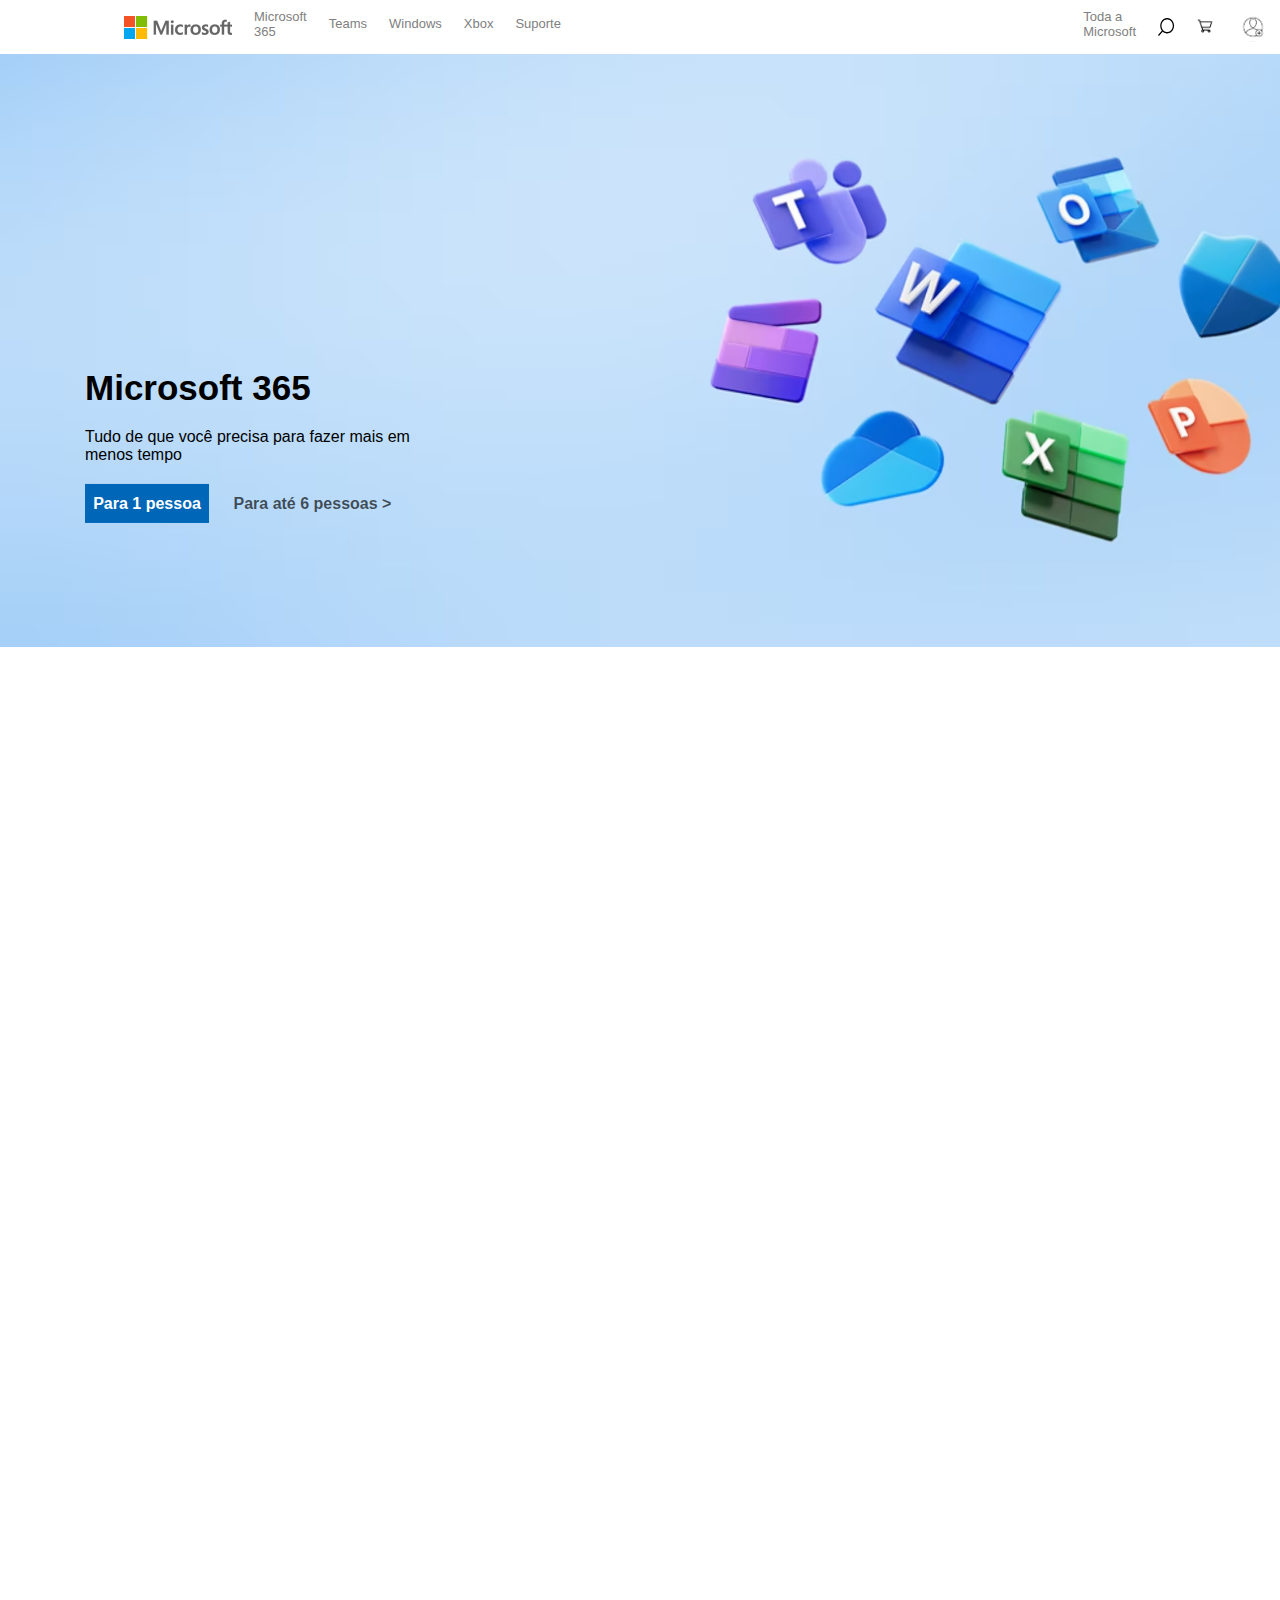
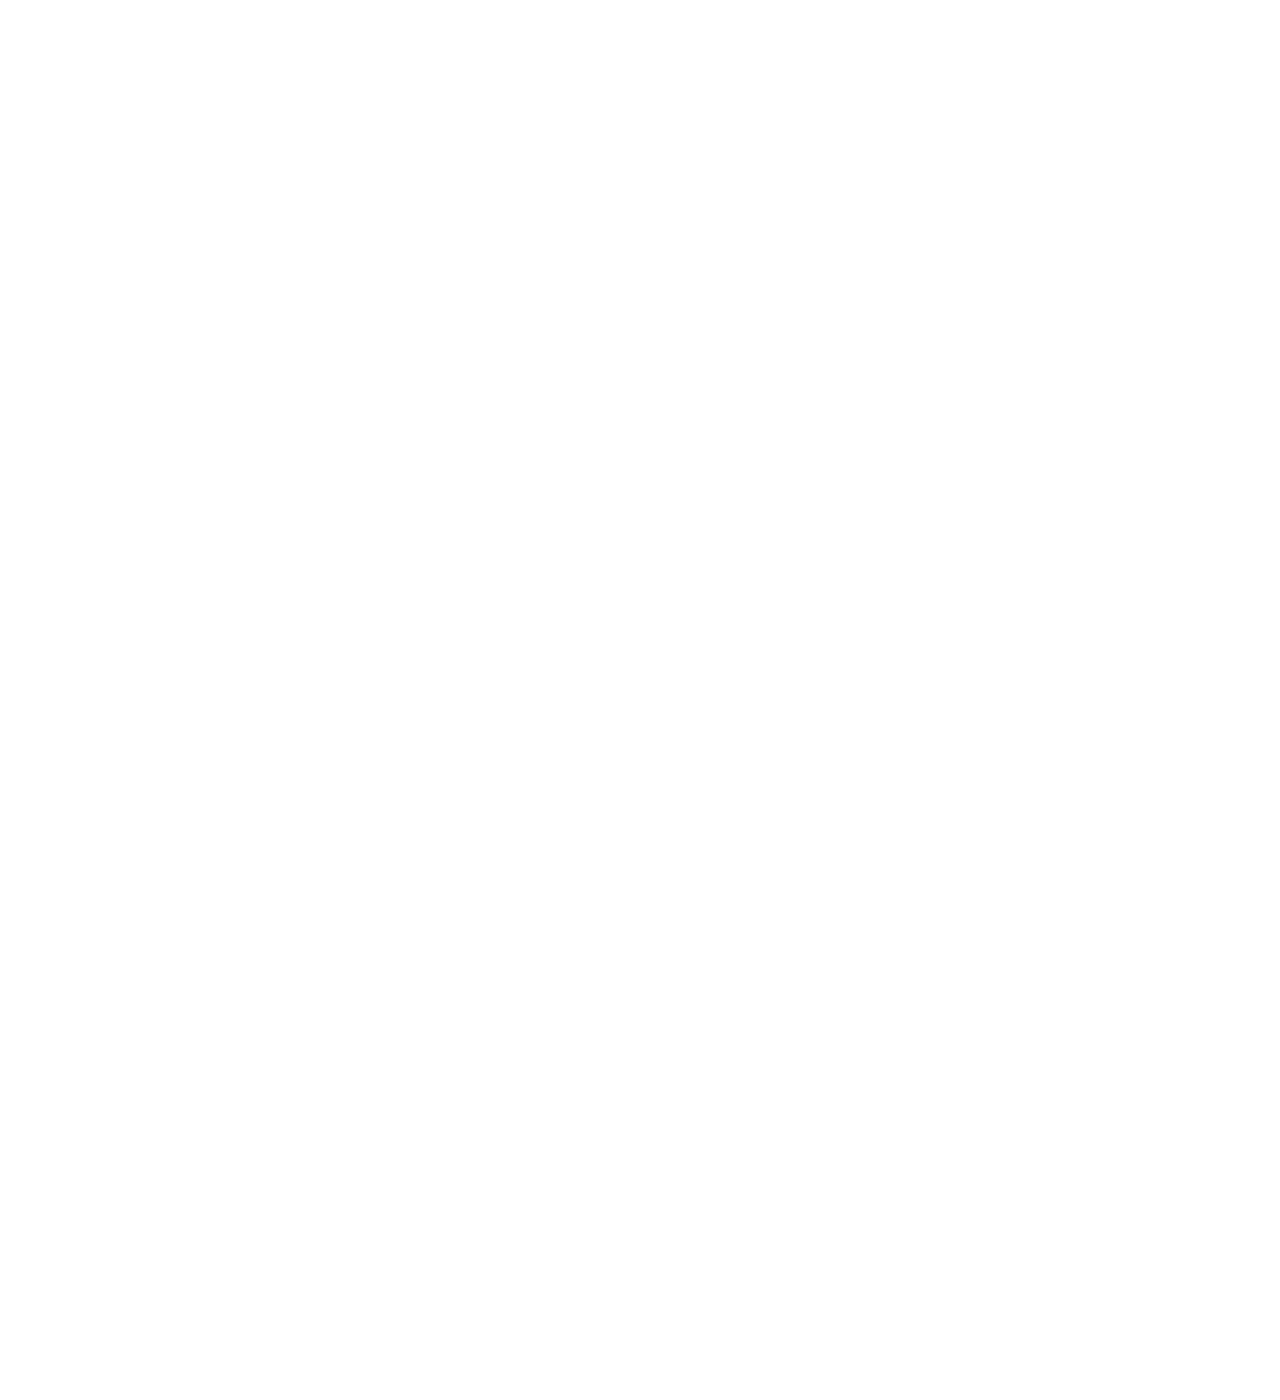
<file: Microsoft/index.html>
<!DOCTYPE html>
<html lang="pt-br">
<head>
    <meta charset="UTF-8">
    <meta http-equiv="X-UA-Compatible" content="IE=edge">
    <meta name="viewport" content="width=device-width, initial-scale=1.0">
    <link rel="shortcut icon" href="media/favicon/favicon.ico" type="image/x-icon">
    <link rel="stylesheet" href="style/style.css">
    <!--<link rel="stylesheet" href="style/media-query.css">-->
    <link rel="stylesheet" href="https://cdnjs.cloudflare.com/ajax/libs/font-awesome/4.7.0/css/font-awesome.min.css">
    <title>Microsoft - Nuvem, aplicativos e jogos</title>
</head>
<body>
    <nav>
        <div id="container">
            <table id="nav-bar-table">
                <td><a href="#" class="nav-bar-link" id="all-page2"><img src="media/magnifying-glass.png" class="icon"></a></td>
                <td><img src="media/microsoft-logo.png" alt="" id="microsoft-logo"></td>
                <td><a href="#" class="nav-bar-link" id="all-page">Microsoft 365</a></td>
                <td><a href="#" class="nav-bar-link" id="all-page">Teams</a></td>
                <td><a href="#" class="nav-bar-link" id="all-page">Windows</a></td>
                <td><a href="#" class="nav-bar-link" id="all-page">Xbox</a></td>
                <td id="stretched"><a href="#" class="nav-bar-link" id="all-page" >Suporte</a></td>
                <td><a href="#" class="nav-bar-link" id="all-page">Toda a Microsoft</a></td>
                <td><a href="#" class="nav-bar-link" id="all-page"><img src="media/magnifying-glass.png" class="icon"></a></td>
                <td><a href="#" class="nav-bar-link"><img src="media/icon-shopping-cart.png" class="icon-cart"></a></td>
                <td><a href="#" class="nav-bar-link"><img src="media/new-account.png" class="icon-newacc"></a></td>
            </table>
        </div>
    </nav>
    <div id="ad">
        <div id="text">
            <h1>Microsoft 365</h1>
            <p>
                Tudo de que você precisa para fazer mais em menos tempo
            </p>
            <button id="btn1">Para 1 pessoa</button>
            <button id="btn2">Para até 6 pessoas ></button>
        </div>
    </div>
</body>
</html>
</file>
<file: Microsoft/style/style.css>
@charset "UTF-8";

/* Typcical Device Breakpoints
---------------------------
Pequenas telas: até 600px
Celular: 600px até 768px
Tablet: 768px até 992
Desktop: 992px até 1200px
Grandes telas: Acima de 1200px
*/

* {
    margin: 0px;
    padding: 0px;
}

body {
    font-family: 'Segoe UI', Tahoma, Geneva, Verdana, sans-serif;
    height: 3000px;
}

@media screen and (min-width: 768px) and (max-width: 992px) {

    body {
        width: 97vw;
        overflow-x: hidden;
    }

    #container {
        width: 100vw;
        height: 54px;
        
    }
    
    #ad {
        width: 100vw;
        height: 525px;
        background-color: lightblue;
        background-image: url(../media/background7-9.png);
        background-size: cover;
    }
    
    img#microsoft-logo {
        width: 115px;
        height: 23px;
        position: absolute;
        top: 50%;
        left: 50%;
        transform: translate(-50%, -1627%);
       
    }

    #all-page {
        display: none;
    }
    
    img.icon {
        width: 16px;
        height: 18px;
    }
    
    img.icon-cart {
        width: 20px;
        height: 20px;
    }
    
    img.icon-newacc {
        width: 30px;
        height: 30px;
    }
    
    table#nav-bar-table { 
        margin-left: 90px;
    }
    
    td {
        font-weight: 400;
        font-size: 13px;
        padding: 0px 10px;
    }
    
    #stretched {
        width: 1000px;
    }
    
    .nav-bar-link {
        text-decoration: none;
        color: gray;
        
    }
    
    
    #text {
        position: absolute;
        top: 50%;
        left: 50%;
        transform: translate(-100%, 120%);
        width: 425px;
        height: 162px;
        
    }
    
    h1 {
        font-size: 24px;
        font-weight: 600;
        margin: 20px 0px;
    }
    
    p {
        font-size: 16px;
        margin-bottom: 33px;
    }
    
    button {
        border: none;
        font-size: 16px;
    }
    
    #btn1 {
        background-color: #0067B8;
        color: white;
        width: 124px;
        height: 39px;
        font-weight: 600;
        margin-right: 20px;
    }
    
    #btn2 {
        background-color: transparent;
        color: #0067B8;
        font-weight: 600;
        width: 158px;
        height: 20px;
    }
}

@media screen and (min-width: 992px) and (max-width: 1200px) {
    
}

@media screen and (min-width: 1200px) {
    

#container {
    width: 100vw;
    height: 54px;
    
}

#all-page2 {
    display: none;
}

#ad {
    width: 100vw;
    height: 593px;
    background-color: lightblue;
    background-image: url(../media/background.jpeg);
    background-size: cover;
}

img {
    width: 108px;
    height: 23px;
    margin-top: 10px;
   
}

img.icon {
    width: 16px;
    height: 18px;
}

img.icon-cart {
    width: 20px;
    height: 20px;
}

img.icon-newacc {
    width: 30px;
    height: 30px;
}

table#nav-bar-table { 
    margin-left: 90px;
}

td {
    font-weight: 400;
    font-size: 13px;
    padding: 0px 10px;
}

#stretched {
    width: 1000px;
}

.nav-bar-link {
    text-decoration: none;
    color: gray;
    
}


#text {
    position: absolute;
    top: 50%;
    left: 50%;
    transform: translate(-148%, -63%);
    width: 375px;
    height: 162px;
    
}

h1 {
    font-size: 35px;
    font-weight: 600;
    margin: 20px 0px;
}

p {
    font-size: 16px;
    margin: 20px 0px;
}

button {
    border: none;
    font-size: 16px;
}

#btn1 {
    background-color: #0067B8;
    color: white;
    width: 124px;
    height: 39px;
    font-weight: 600;
    margin-right: 20px;
}

#btn2 {
    background-color: transparent;
    color: rgba(0, 0, 0, 0.658);
    font-weight: 600;
    width: 158px;
    height: 20px;
}
}
</file>
<file: Microsoft/style/media-query.css>
@charset "UTF-8";

/* Typcical Device Breakpoints
---------------------------
Pequenas telas: até 600px
Celular: 600px até 768px
Tablet: 768px até 992
Desktop: 992px até 1200px
Grandes telas: Acima de 1200px
*/

@media screen and (min-width: 768px) and (max-width: 992px) {
    
}

@media screen and (min-width: 992px) and (max-width: 1200px) {
    
}

@media screen and (min-width: 1200px) {
    
* {
    margin: 0px;
    padding: 0px;
}

body {
    font-family: 'Segoe UI', Tahoma, Geneva, Verdana, sans-serif;
    height: 3000px;
}

#container {
    width: 100vw;
    height: 54px;
    
}

#ad {
    width: 100vw;
    height: 593px;
    background-color: lightblue;
    background-image: url(../media/background.jpeg);
    background-size: cover;
}

img {
    width: 108px;
    height: 23px;
    margin-top: 10px;
   
}

img.icon {
    width: 16px;
    height: 18px;
}

img.icon-cart {
    width: 20px;
    height: 20px;
}

img.icon-newacc {
    width: 30px;
    height: 30px;
}

table#nav-bar-table { 
    margin-left: 90px;
}

td {
    font-weight: 400;
    font-size: 13px;
    padding: 0px 10px;
}

#stretched {
    width: 1000px;
}

.nav-bar-link {
    text-decoration: none;
    color: gray;
    
}


#text {
    position: absolute;
    top: 50%;
    left: 50%;
    transform: translate(-148%, -63%);
    width: 375px;
    height: 162px;
    
}

h1 {
    font-size: 35px;
    font-weight: 600;
    margin: 20px 0px;
}

p {
    font-size: 16px;
    margin: 20px 0px;
}

button {
    border: none;
    font-size: 16px;
}

#btn1 {
    background-color: #0067B8;
    color: white;
    width: 124px;
    height: 39px;
    font-weight: 600;
    margin-right: 20px;
}

#btn2 {
    background-color: transparent;
    color: rgba(0, 0, 0, 0.658);
    font-weight: 600;
    width: 158px;
    height: 20px;
}
}
</file>
